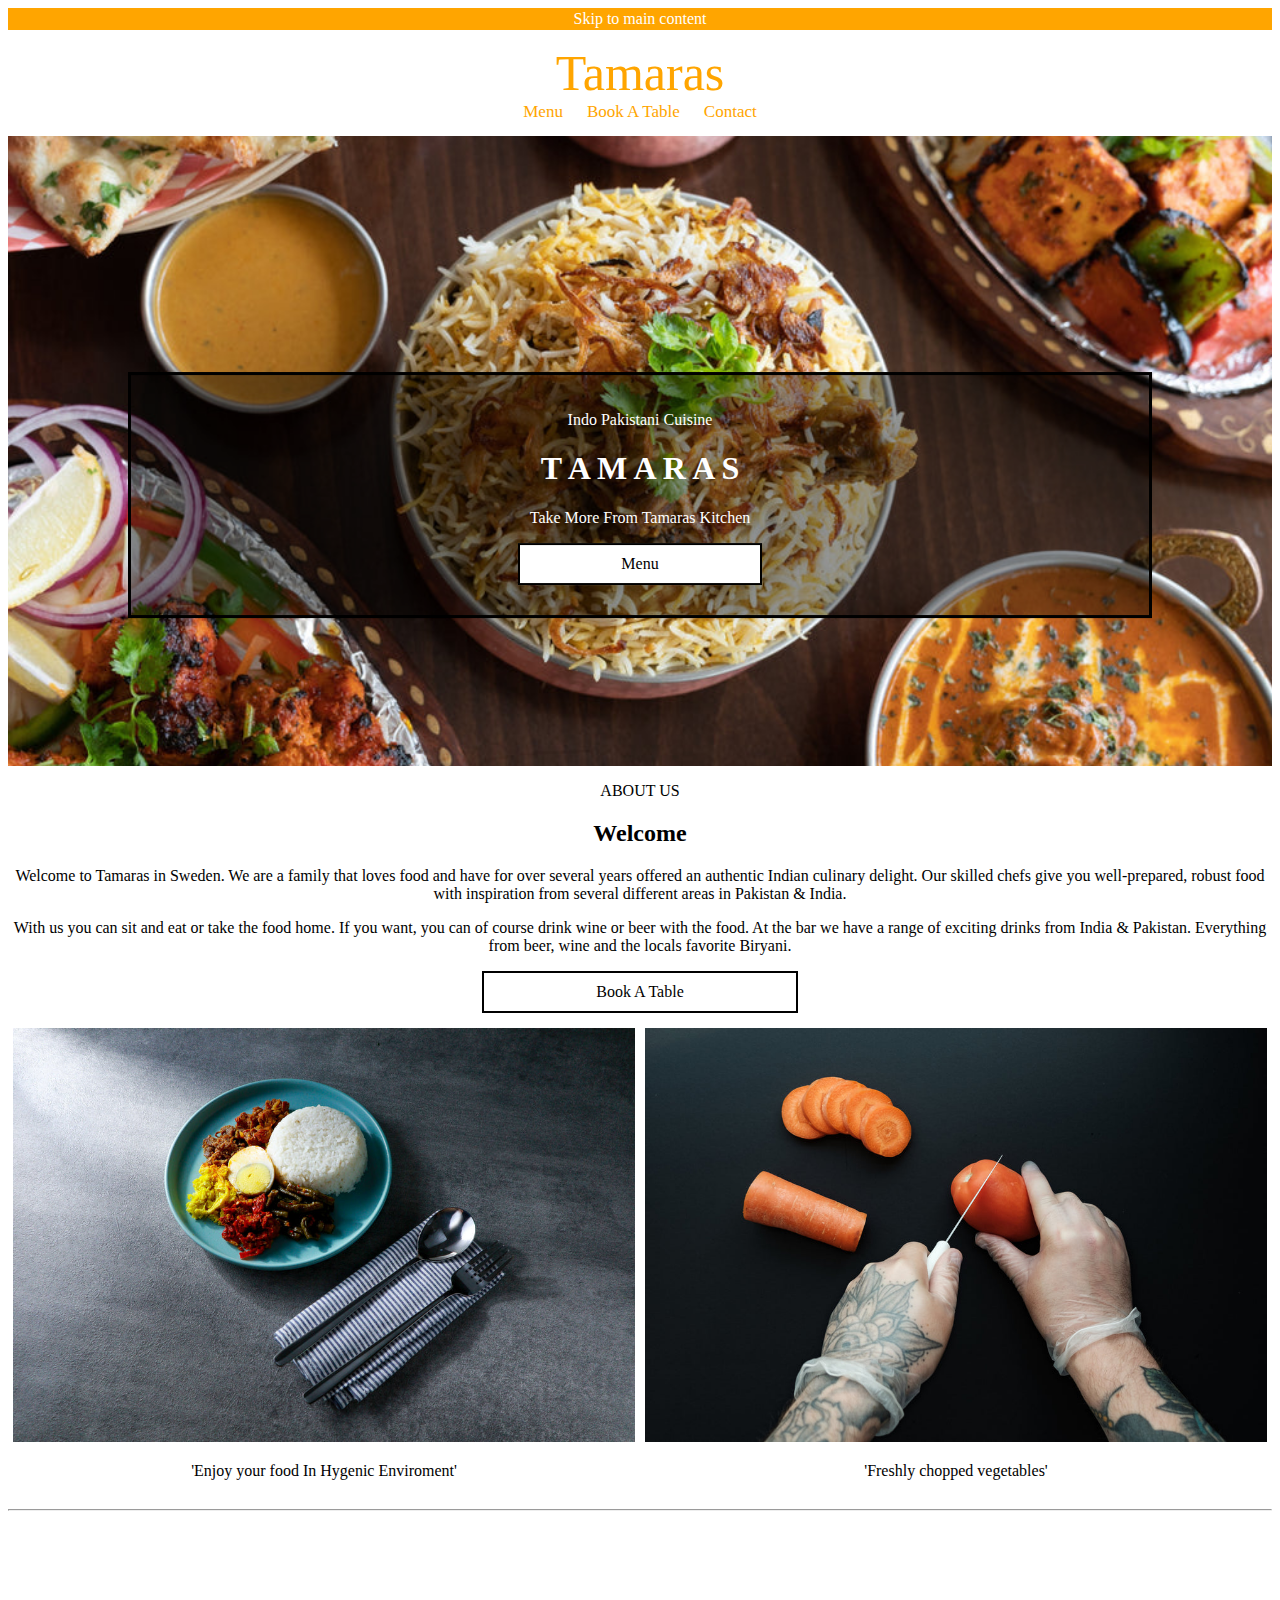
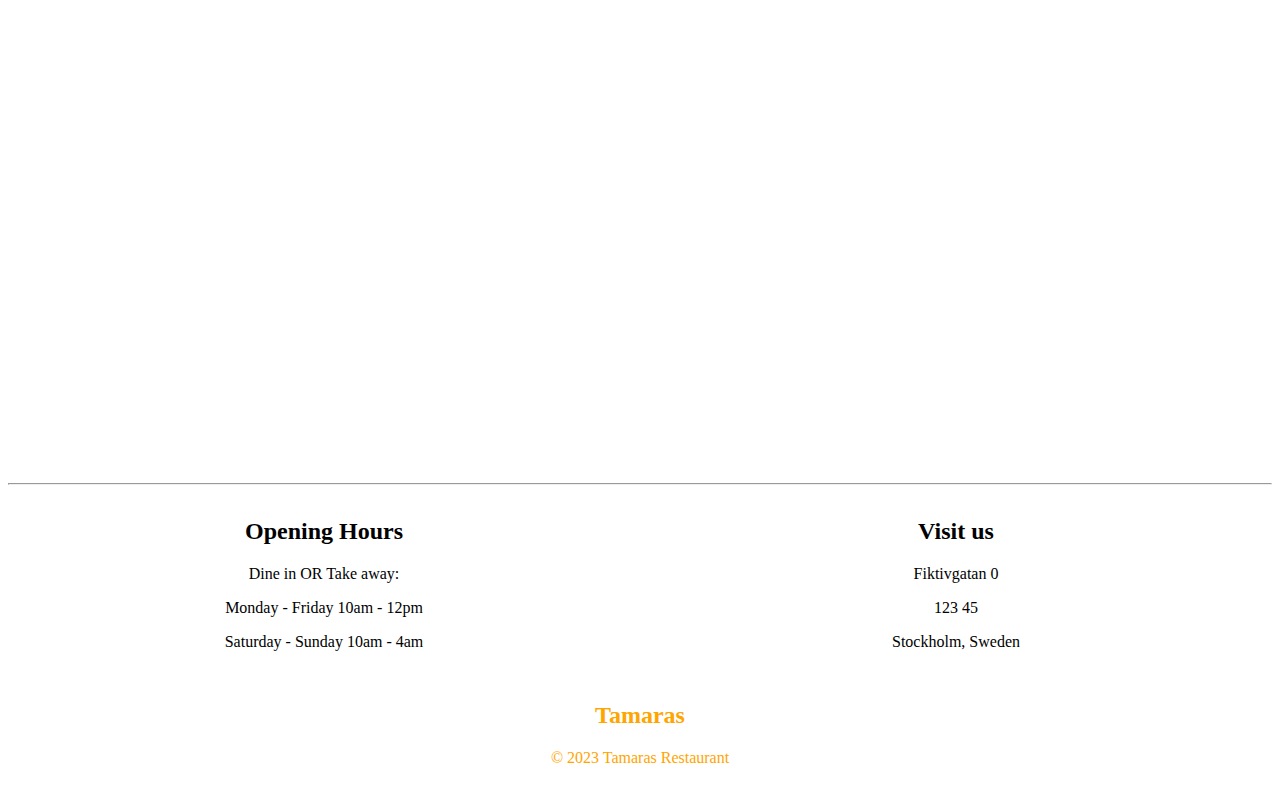
<file: HTML, CSS/index.html>
<!DOCTYPE html>
<html lang="en">
<!--Ammara Shakeel & Aya alwandawy Projektgrupp 2.-->
<head>
    <meta charset="UTF-8">
    <meta http-equiv="X-UA-Compatible" content="IE=edge">
    <meta name="viewport" content="width=device-width, initial-scale=1.0">
    <link rel="stylesheet" href="style.css">
    <title>Tamaras - Indo Pakistani food</title>
</head>

<body>
    <!--top bar-->
    <aside class="nav">
        <a href="#main" class="nav">Skip to main content</a>
    </aside>

    <!--navigation bar-->
    <nav class="topnav">
        <a class="logo" href="index.html">Tamaras</a>
        <div class="navbar">
            <a href="menu.html">Menu</a>
            <a href="booking.html">Book A Table</a>
            <a href="contact.html">Contact</a>
        </div>
    </nav>

    <!--header -->
    <header class="header">
        <section class="text">
            <p>Indo Pakistani Cuisine</p>
            <h1>T A M A R A S</h1>
            <p>Take More From Tamaras Kitchen</p>
            <a class="one" href="menu.html">Menu</a>
        </section>
    </header>

    <!--main content-->
    <main id="main">
        <section class="about">
            <p>ABOUT US</p>
            <h2>Welcome</h2>
            <p>
                Welcome to Tamaras in Sweden. We are a family that loves food and have for over several years offered an
                authentic Indian culinary delight. Our skilled chefs give you well-prepared, robust food with
                inspiration from several different areas in Pakistan & India.
            </p>
            <p>With us you can sit and eat or take the food home. If you want, you can of course drink wine or beer with
                the food. At the bar we have a range of exciting drinks from India & Pakistan. Everything from beer,
                wine
                and the
                locals favorite Biryani.
            </p>
            <a class="one" href="booking.html" target="_blank">Book A Table</a>
            <div class="row">
                <div class="column">
                    <img src="img/foo.jpeg" alt="Snow">
                    <P>'Enjoy your food In Hygenic Enviroment'</P>
                </div>
                <div class="column">
                    <img src="img/fo.jpeg" alt="Forest">
                    <p>'Freshly chopped vegetables'</p>
                </div>
            </div>
            <hr>
        </section>
    </main>
    <figure class="parallax"></figure>
    <hr>
    <section>
        <div class="row">
            <div class="column">
                <h2>Opening Hours</h2>
                <p>Dine in OR Take away:</p>
                <p>Monday - Friday 10am - 12pm </p>
                <p>Saturday - Sunday 10am - 4am</p>
            </div>
            <div class="column">
                <h2>Visit us</h2>
                <p>Fiktivgatan 0</p>
                <p>123 45</p>
                <p>Stockholm, Sweden</p>
            </div>

        </div>
    </section>

    <!--footer -->
    <footer class="footer">
        <h2>Tamaras</h2>
        <p> &copy; 2023 Tamaras Restaurant</p>
    </footer>
</body>

</html>
</file>
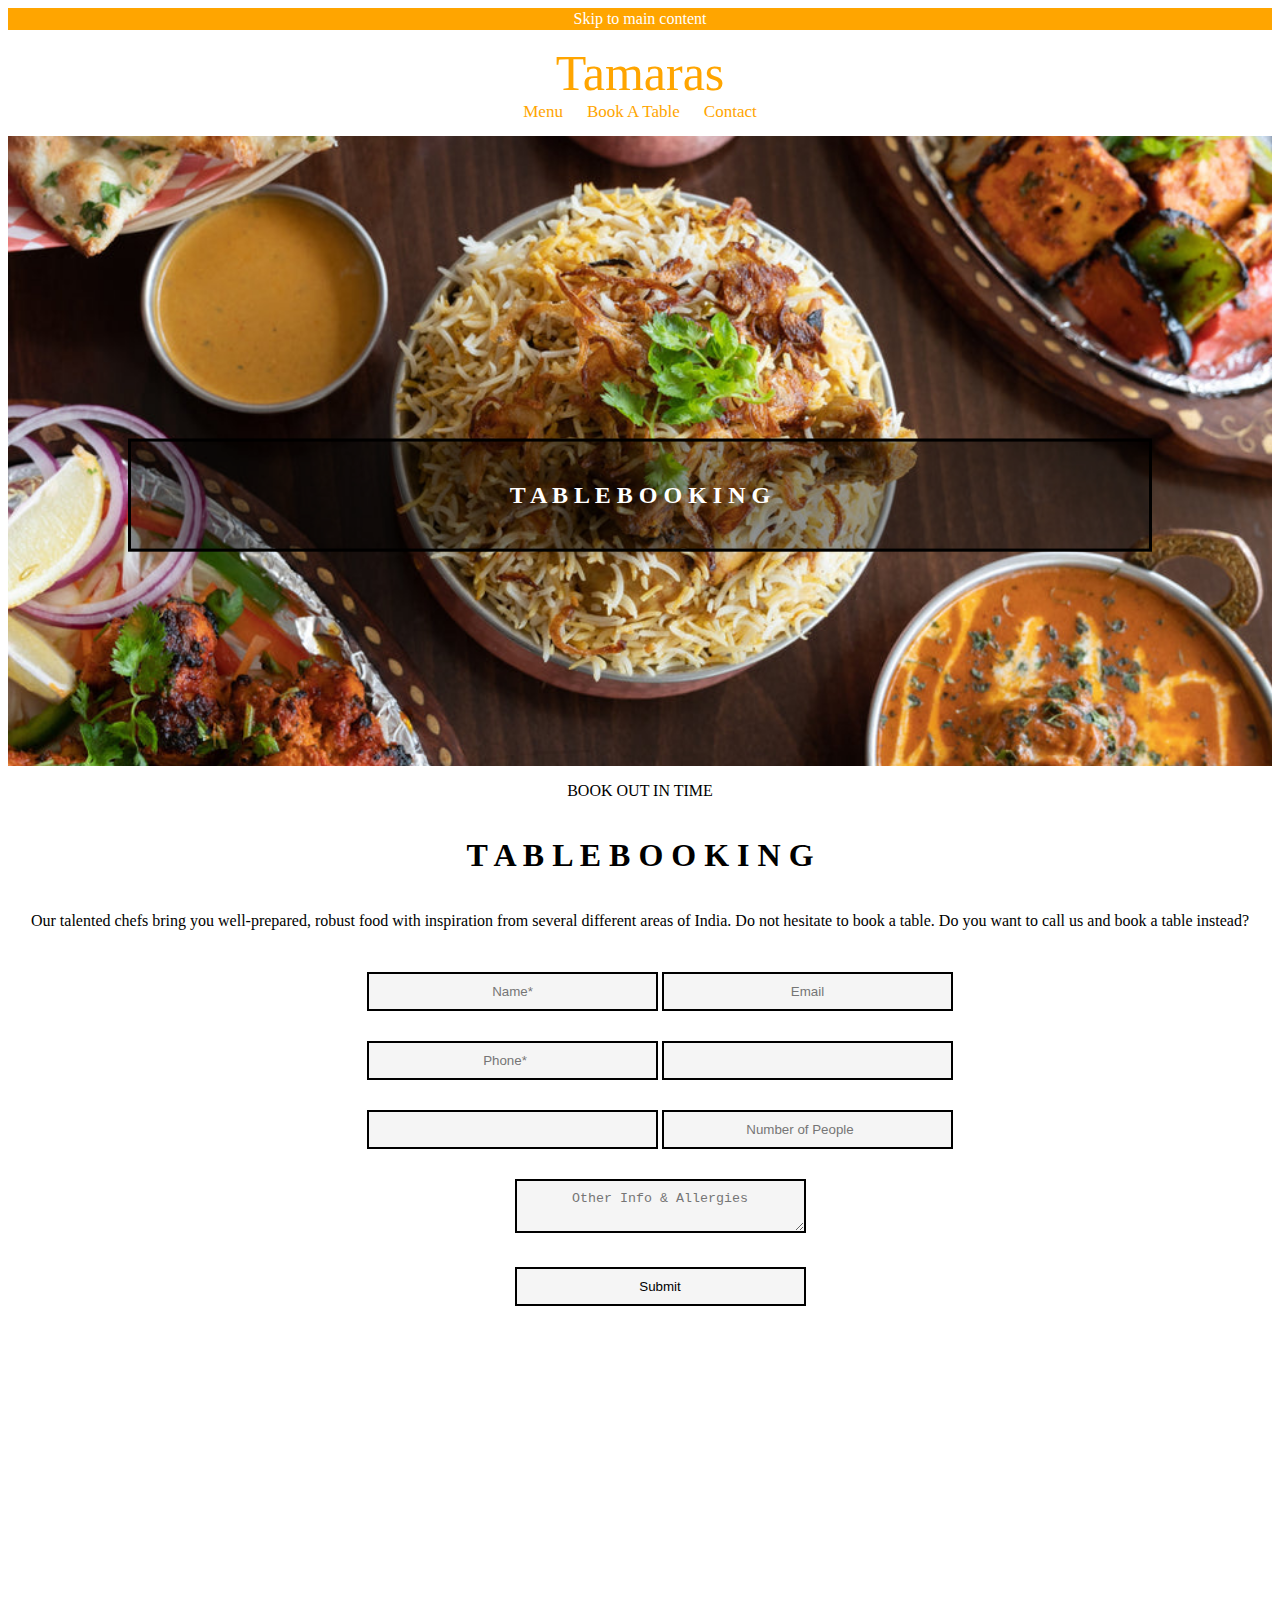
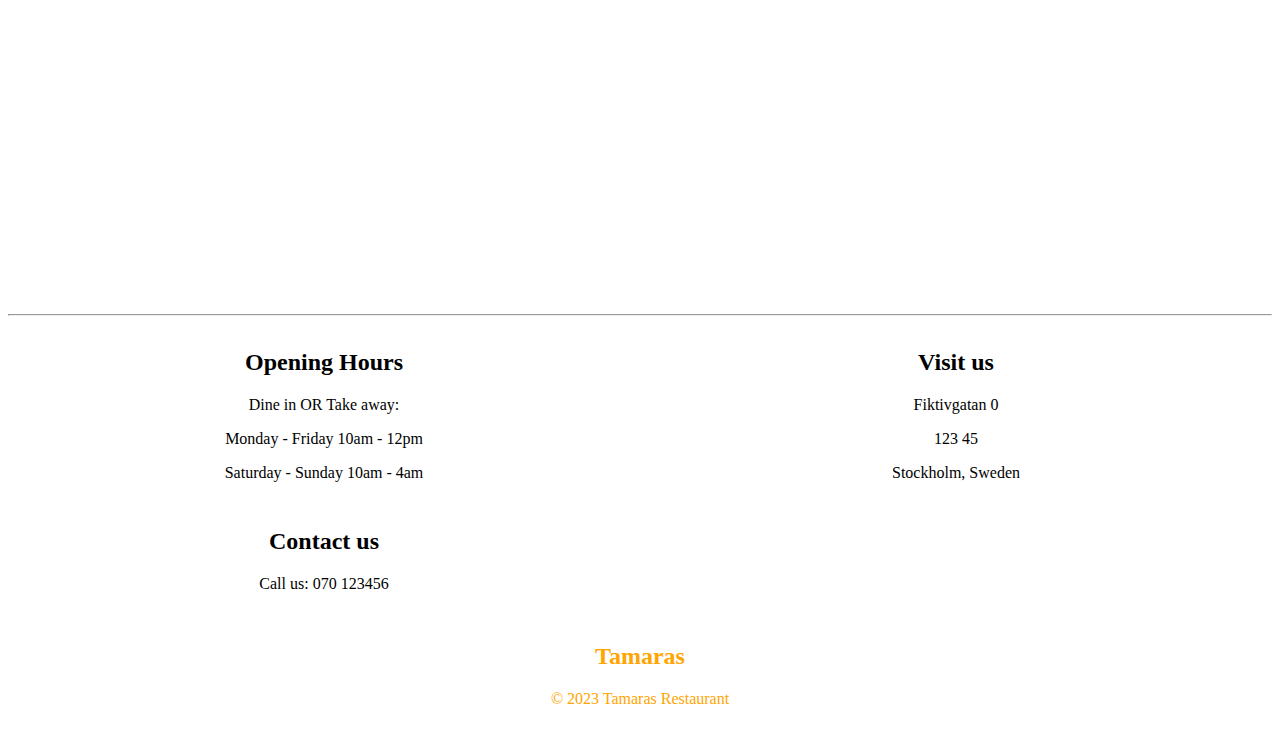
<file: HTML, CSS/booking.html>
<!DOCTYPE html>
<html lang="en">
<!--Ammara Shakeel & Aya alwandawy Projektgrupp 2.-->
<head>
    <meta charset="UTF-8">
    <meta http-equiv="X-UA-Compatible" content="IE=edge">
    <meta name="viewport" content="width=device-width, initial-scale=1.0">
    <link rel="stylesheet" href="style.css">
    <title> Booking - Indo Pakistani food</title>
</head>

<body>
    <!--top bar-->
    <aside class="nav">
        <a href="#main" class="nav">Skip to main content</a>
    </aside>

    <!--navigation bar-->
    <nav class="topnav">
        <a class="logo" href="index.html">Tamaras</a>
        <div class="navbar">
            <a href="menu.html">Menu</a>
            <a href="booking.html">Book A Table</a>
            <a href="contact.html">Contact</a>
        </div>
    </nav>

    <!--header -->
    <header class="header">
        <section class="text">
            <h2>T A B L E B O O K I N G</h2>
        </section>
    </header>

    <!--main content-->
    <main id="main">
        <form class="form">
            <p>BOOK OUT IN TIME</p>
            <h1>T A B L E B O O K I N G</h1>
            <p>Our talented chefs bring you well-prepared, robust food with inspiration from several different areas of
                India. Do not hesitate to book a table. Do you want to call us and book a table instead?</p>
            <ul>
                <li>
                    <input type="text" class="one" placeholder="Name*">
                    <input type="email" class="one" placeholder="Email">

                </li>
                <li>
                    <input type="number" class="one" placeholder="Phone*">
                    <input type="number" class="one" name="birthday">
                </li>
                <li>
                    <input type="number" class="one" name="appt">
                    <input type="number" class="one" placeholder="Number of People">
                </li>
                <li>
                    <textarea class="one" placeholder="Other Info & Allergies"></textarea>
                </li>
                <li>
                    <input type="submit" class="one">
                </li>
            </ul>
        </form>
    </main>
    <figure class="parallax">
    </figure>
    <hr>
    <section>
        <div class="row">
            <div class="column">
                <h2>Opening Hours</h2>
                <p>Dine in OR Take away:</p>
                <p>Monday - Friday 10am - 12pm </p>
                <p>Saturday - Sunday 10am - 4am</p>
            </div>
            <div class="column">
                <h2>Visit us</h2>
                <p>Fiktivgatan 0</p>
                <p>123 45</p>
                <p>Stockholm, Sweden</p>
            </div>
            <div class="column">
                <h2>Contact us</h2>
                <p>Call us: 070 123456</p>
            </div>
        </div>
    </section>

    <!--footer -->
    <footer class="footer">
        <h2>Tamaras</h2>
        <p> &copy; 2023 Tamaras Restaurant</p>
    </footer>
</body>

</html>
</file>
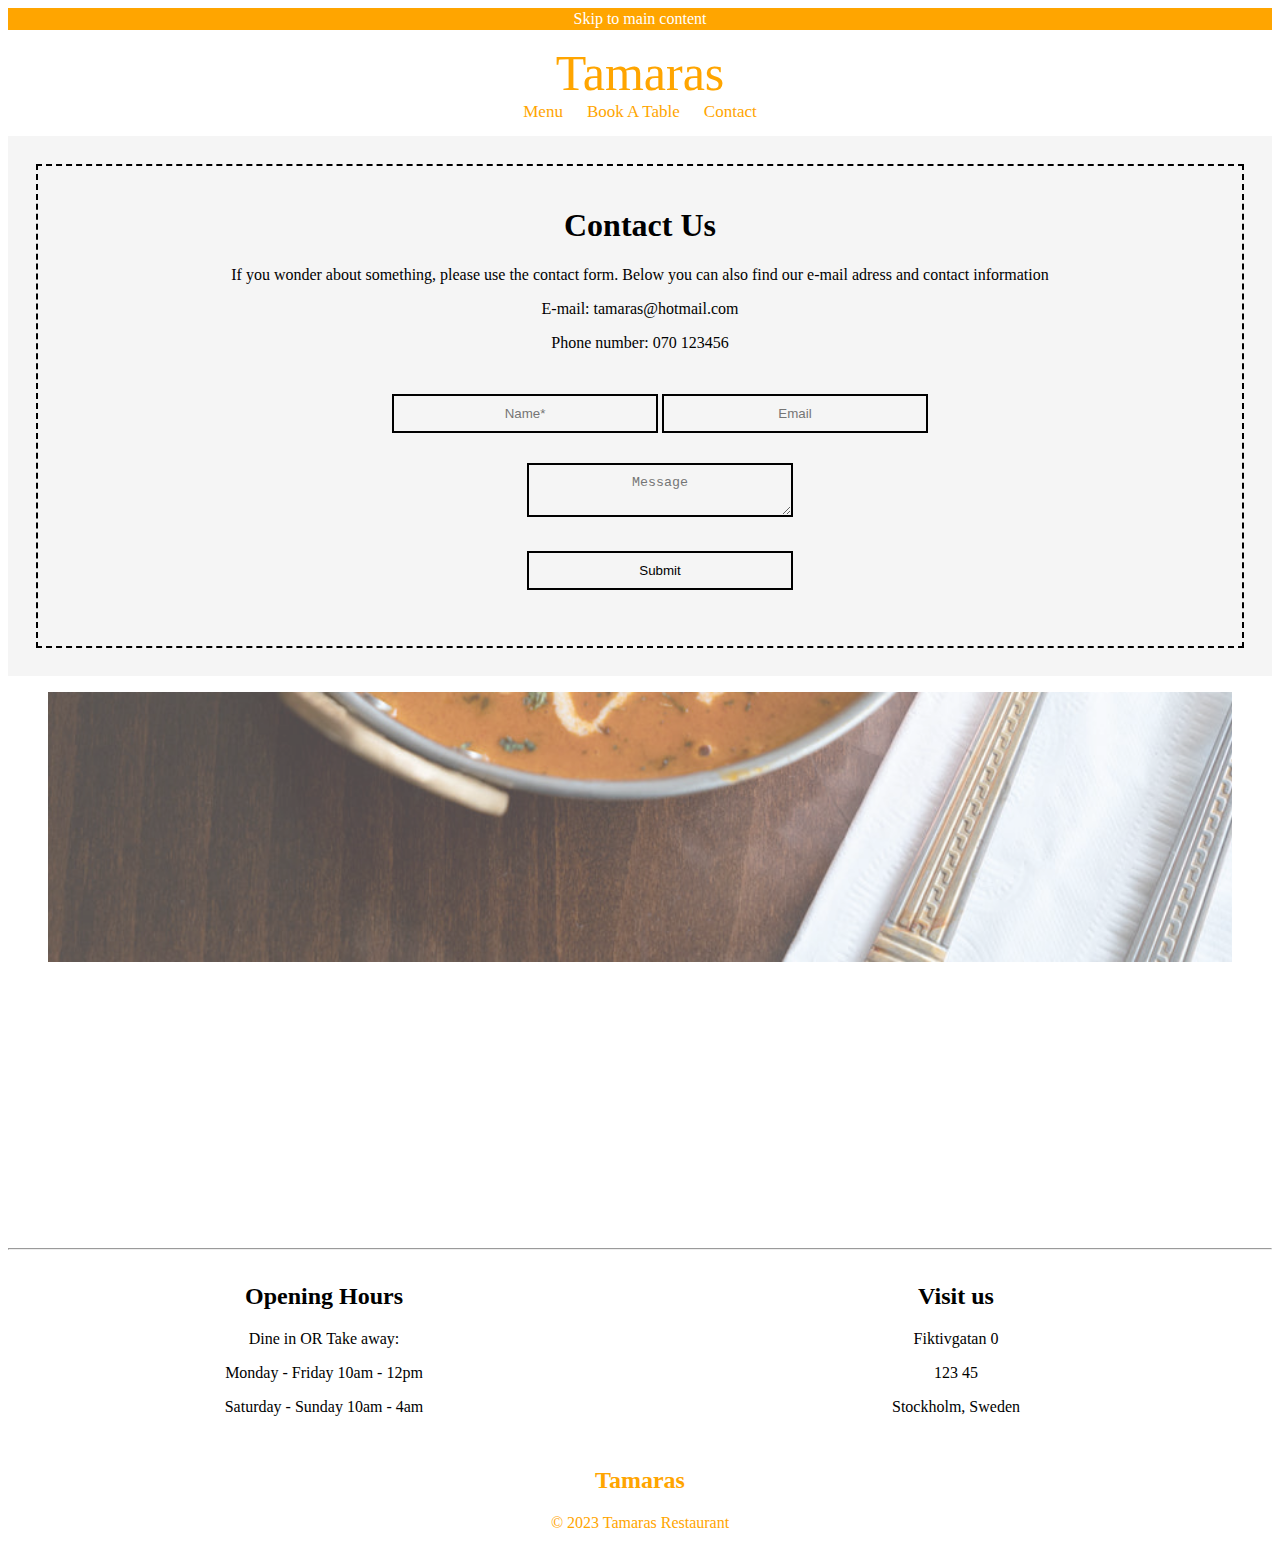
<file: HTML, CSS/contact.html>
<!DOCTYPE html>
<html lang="en">
<!--Ammara Shakeel & Aya alwandawy Projektgrupp 2.-->
<head>
    <meta charset="UTF-8">
    <meta http-equiv="X-UA-Compatible" content="IE=edge">
    <meta name="viewport" content="width=device-width, initial-scale=1.0">
    <link rel="stylesheet" href="style.css">
    <title>Contact - Indo Pakistani food</title>
</head>

<body>
    <!--top bar-->
    <aside class="nav">
        <a href="#main" class="nav">Skip to main content</a>
    </aside>

    <!--navigation bar-->
    <nav class="topnav">
        <a class="logo" href="index.html">Tamaras</a>
        <div class="navbar">
            <a href="menu.html">Menu</a>
            <a href="booking.html">Book A Table</a>
            <a href="contact.html">Contact</a>
        </div>
    </nav>

    <!--main content-->
    <main id="main">
        <div class="about">
            <aside class="menu">
                <h1>Contact Us</h1>
                <p>If you wonder about something, please use the contact form. Below you can also find our e-mail
                    adress and contact information</p>
                <p>E-mail: tamaras@hotmail.com</p>
                <p>Phone number: 070 123456</p>

                <form class="form">
                    <ul>
                        <li>
                            <input type="text" class="one" placeholder="Name*">
                            <input type="email" class="one" placeholder="Email">

                        </li>
                        <li>
                            <textarea class="one" placeholder="Message"></textarea>
                        </li>
                        <li>
                            <input type="submit" class="one">
                        </li>
                    </ul>
                </form>
            </aside>
        </div>
    </main>

    <figure class="parallax"></figure>
    <hr>
    <section>
        <div class="row">
            <div class="column">
                <h2>Opening Hours</h2>
                <p>Dine in OR Take away:</p>
                <p>Monday - Friday 10am - 12pm </p>
                <p>Saturday - Sunday 10am - 4am</p>
            </div>
            <div class="column">
                <h2>Visit us</h2>
                <p>Fiktivgatan 0</p>
                <p>123 45</p>
                <p>Stockholm, Sweden</p>
            </div>
        </div>
    </section>

    <!--footer -->
    <footer class="footer">
        <h2>Tamaras</h2>
        <p> &copy; 2023 Tamaras Restaurant</p>
    </footer>
</body>

</html>
</file>
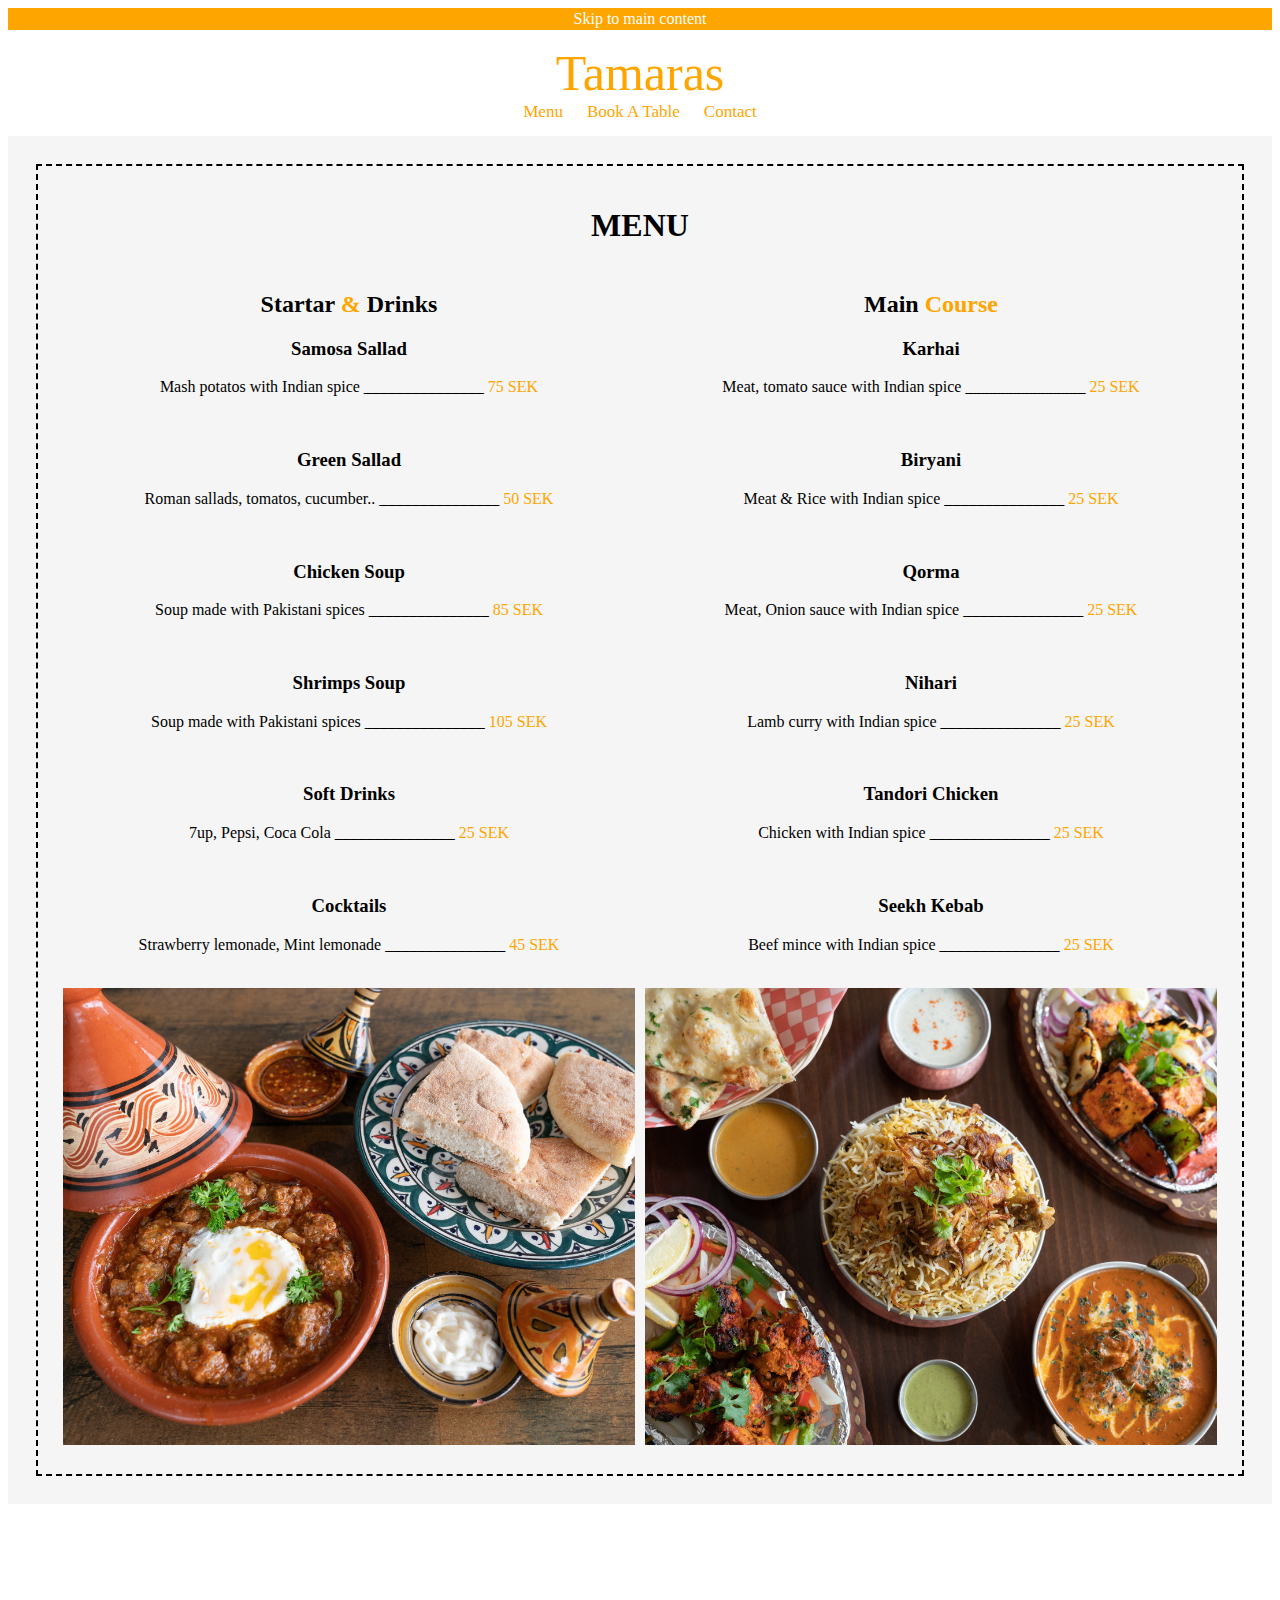
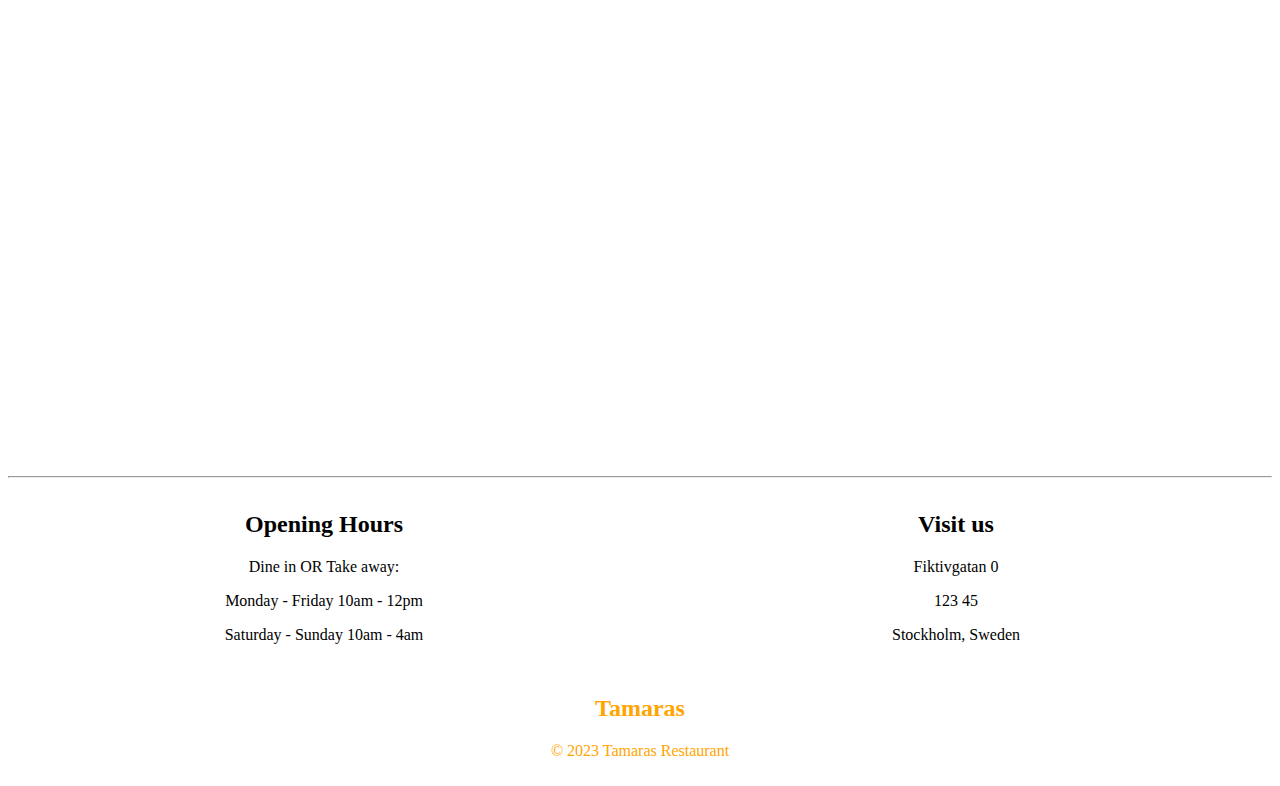
<file: HTML, CSS/menu.html>
<!DOCTYPE html>
<html lang="en">
<!--Ammara Shakeel & Aya alwandawy Projektgrupp 2.-->
<head>
    <meta charset="UTF-8">
    <meta http-equiv="X-UA-Compatible" content="IE=edge">
    <meta name="viewport" content="width=device-width, initial-scale=1.0">
    <link rel="stylesheet" href="style.css">
    <title>Menu - Indo Pakistani food</title>
</head>

<body>
    <!--top bar-->
    <aside class="nav">
        <a href="#main" class="nav">Skip to main content</a>
    </aside>

    <!--navigation bar-->
    <nav class="topnav">
        <a class="logo" href="index.html">Tamaras</a>
        <div class="navbar">
            <a href="menu.html">Menu</a>
            <a href="booking.html">Book A Table</a>
            <a href="contact.html">Contact</a>
        </div>
    </nav>

    <!--main content-->
    <main id="main">
        <section class="about">
            <div class="menu">
                <h1>MENU</h1>
                <div class="row">
                    <div class="column">
                        <h2>Startar<span class="a"> & </span>Drinks</h2>
                        <h3>Samosa Sallad</h3>
                        <p>Mash potatos with Indian spice _______________ <span class="a">75 SEK</span></p>
                        <br>

                        <h3>Green Sallad</h3>
                        <p>Roman sallads, tomatos, cucumber.. _______________ <span class="a">50 SEK</span></p>
                        <br>

                        <h3>Chicken Soup</h3>
                        <p>Soup made with Pakistani spices _______________ <span class="a">85 SEK</span></p>
                        <br>

                        <h3>Shrimps Soup</h3>
                        <p>Soup made with Pakistani spices _______________ <span class="a">105 SEK</span></p>
                        <br>

                        <h3>Soft Drinks</h3>
                        <p>7up, Pepsi, Coca Cola _______________ <span class="a">25 SEK</span></p>
                        <br>

                        <h3>Cocktails</h3>
                        <p>Strawberry lemonade, Mint lemonade _______________ <span class="a">45 SEK</span></p>
                        <br>
                        <img src="img/mat.jpeg" alt="soup">
                    </div>
                    <div class="column">
                        <h2>Main<span class="a"> Course</span></h2>
                        <h3>Karhai</h3>
                        <p>Meat, tomato sauce with Indian spice _______________ <span class="a">25 SEK</span></p>
                        <br>

                        <h3>Biryani</h3>
                        <p>Meat & Rice with Indian spice _______________ <span class="a">25 SEK</span></p>
                        <br>

                        <h3>Qorma</h3>
                        <p>Meat, Onion sauce with Indian spice _______________ <span class="a">25 SEK</span></p>
                        <br>

                        <h3>Nihari</h3>
                        <p>Lamb curry with Indian spice _______________ <span class="a">25 SEK</span></p>
                        <br>

                        <h3>Tandori Chicken</h3>
                        <p>Chicken with Indian spice _______________ <span class="a">25 SEK</span></p>
                        <br>

                        <h3>Seekh Kebab</h3>
                        <p>Beef mince with Indian spice _______________ <span class="a">25 SEK</span></p>
                        <br>
                        <img src="img/indian.jpeg" alt="soup">
                    </div>
                </div>
            </div>
        </section>
    </main>





    <figure class="parallax"></figure>
    <hr>
    <section>
        <div class="row">
            <div class="column">
                <h2>Opening Hours</h2>
                <p>Dine in OR Take away:</p>
                <p>Monday - Friday 10am - 12pm </p>
                <p>Saturday - Sunday 10am - 4am</p>
            </div>
            <div class="column">
                <h2>Visit us</h2>
                <p>Fiktivgatan 0</p>
                <p>123 45</p>
                <p>Stockholm, Sweden</p>
            </div>
        </div>
    </section>

    <!--footer -->
    <footer class="footer">
        <h2>Tamaras</h2>
        <p> &copy; 2023 Tamaras Restaurant</p>
    </footer>
</body>

</html>
</file>
<file: HTML, CSS/style.css>
/* ------------body styling------------ */
* {
    box-sizing: border-box;
  }
  

body, html {
    height: 100%;
  }
   /* ---------- aside -------------- */
   .nav {
    color: white;
    background-color: orange;
    text-align: center;
    padding: 2px;
    text-decoration: none;
}  
   /* -----------navbar------------- */

.topnav
{
    display: block;
    text-align: center;
    padding: 14px 16px;
  }
.navbar {
  width: 100%;
  
}
.navbar a {
      color: orange;
      background-color: white;
      text-align: center;
      text-decoration: none;
      font-size: 17px;
      padding: 10px;
    }
    
.navbar a:hover {
      background-color: #ddd;
      color: orange;
    }
 /* -----------logo ------------- */

.logo {
      color: orange;
      font-size: 50px;
      font-family: cursive;
      font-weight: 400;
      padding: 10px 100px;
}    

a.logo:link {text-decoration:none;}
a.logo:visited {text-decoration:none;}
a.logo:hover {text-decoration:none;}

 /* ------------header ------------ */ 

.header {
   /* The image used */
    background-image: url(img/indian.jpeg);
    /* Full height */
    height: 70%; 
  
    /* Create the parallax scrolling effect */
    background-attachment: fixed;
    background-position: center;
    background-repeat: no-repeat;
    background-size: cover;
     /* Add the blur effect */
  }

.text {
    background-color: rgb(0,0,0); /* Fallback color */
 background-color: rgba(0,0,0, 0.4); /* Black w/opacity/see-through */
 color: white;
 border: 3px solid black;
 position: absolute;
 top: 55%;
 left: 50%;
 transform: translate(-50%, -50%);
 z-index: 2;
 width: 80%;
 padding: 20px;
 text-align: center;
 }  

 /* ---------- main sections-------------- */
 
 .about {
  text-align: center;
}

  a.one:link, a.one:visited {
    background-color: white;
    color: black;
    border: 2px solid black;
    padding: 10px 20px;
    text-align: center;
    text-decoration: none;
    display: inline-block;
  }
  a.one:hover, a.one:active {
    background-color: black;
    color: white;
  }
 
  .parallax {
    /* The image used */
    background-image:  url(img/ind.jpeg);
    /* Full height */
    height: 60%; 

    /* Create the parallax scrolling effect */
    background-attachment: fixed;
    background-position: center;
    background-repeat: no-repeat;
    background-size: cover;
    opacity: 0.7;
  
  }

/* two image containers ( 50% for two, etc) */
.column {
    float: left;
    width: 50%;
    padding: 5px;
    text-align: center;
  }
  img {
      width: 100%;
      height: 100%;
  }
  /* Clear floats after image containers */
  .row::after {
    content: "";
    clear: both;
    display: table;
  }
   /* ------------footer ------------ */
  .footer {
    text-align: center;
    padding: 10px;
    color: orange;
}
 


  /* ------------menu card, form ------------ */

.menu {
  background-color: whitesmoke;
  padding: 50px;
  outline: 2px dashed black;
  outline-offset: -30px;
  text-align: center;
  height: inherit;
  width: 100%;

} 
span.a {
  color: orange;
}

.form {
  text-align: center;
  
}
.form ul li {
  padding: 10px 30px;
}
.form ul {
  list-style: none;
}
.column ul li {
  margin-bottom: 20px;
}
.one {
  background-color: whitesmoke;
  color: black;
  border: 2px solid black;
  padding: 10px 20px;
  text-align: center;
  text-decoration: none;
  display: inline-block;
  width: 25%;
  margin-bottom: 10px;
}
.container {
  display: flex;
}

.text-column {
  width: 50%;
  padding: 0 20px;
}

.form-column {
  width: 50%;
  text-align: center;
}

form {
  display: flex;
  flex-direction: column;
}

label, input, textarea {
  width: 50%;
  margin-bottom: 10px;
}

/* -----------responsive ------------- */
@media screen and (max-width: 700px) {
  .column {
    width: 100%;
  }
  .one{
    width: 100%;
    margin-bottom: 10px;
  }
  img {
    width: 100%;
    height: 100%;
}
}
</file>
